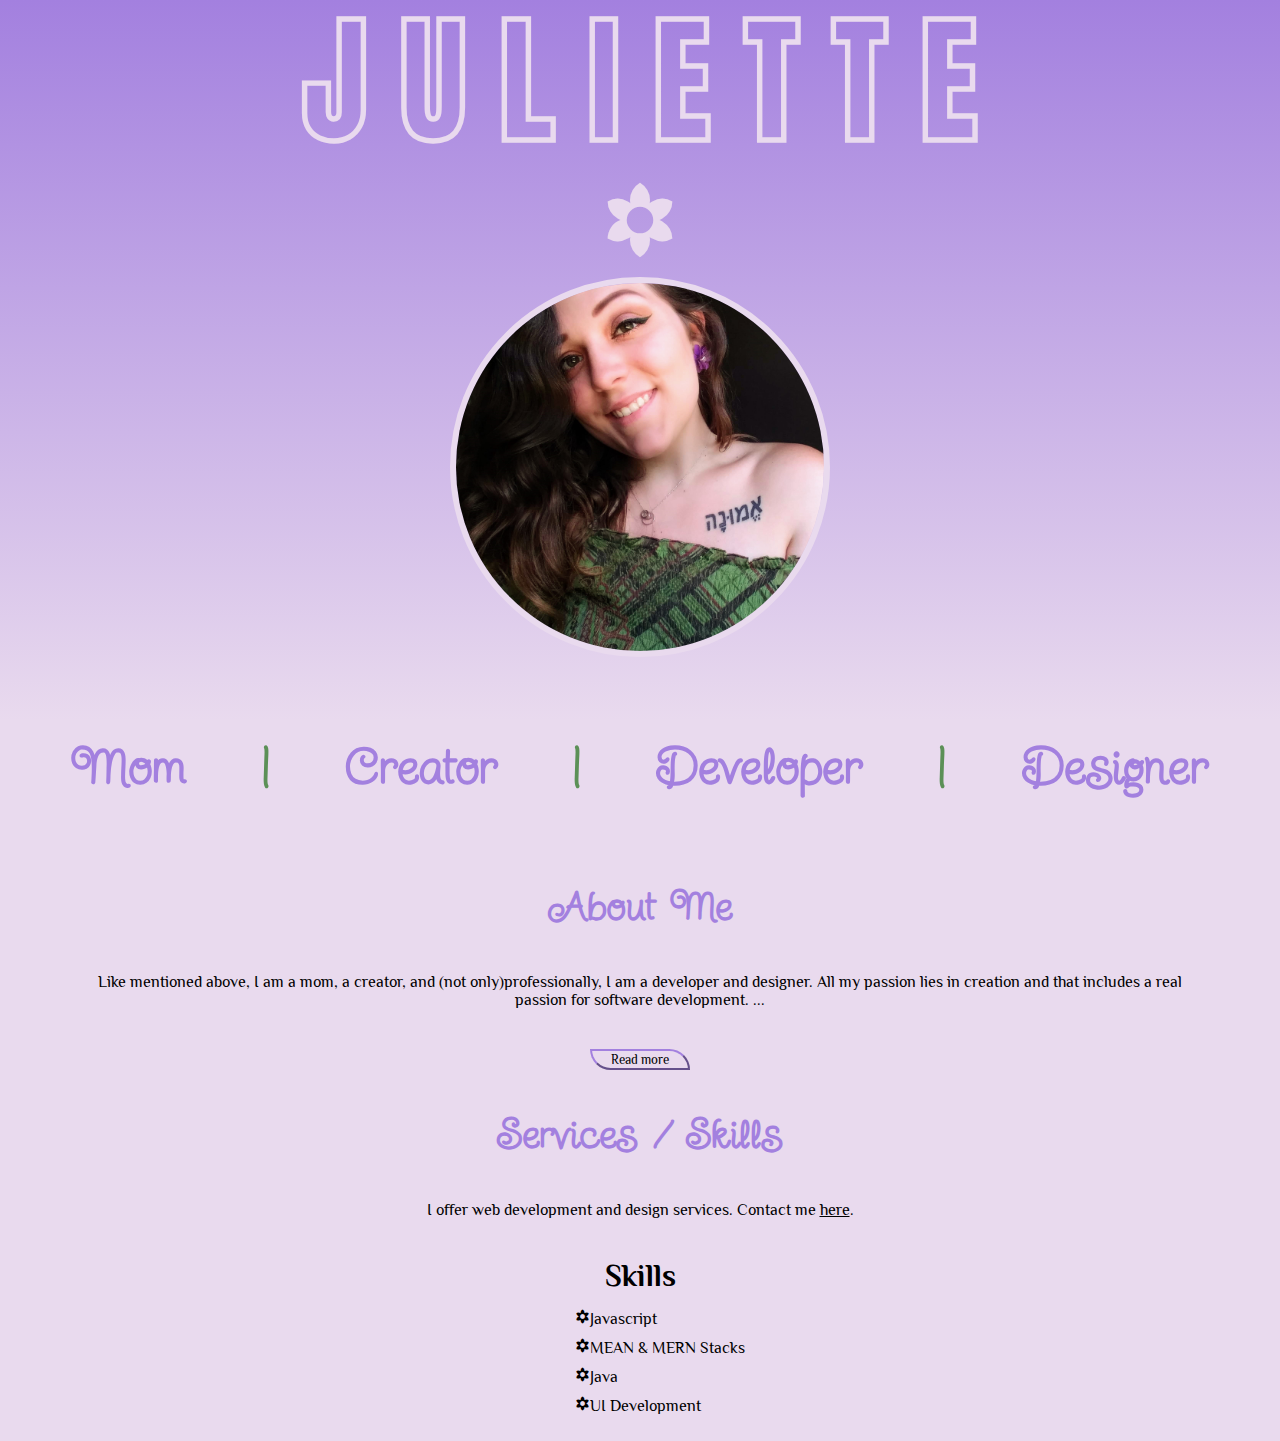
<file: index.html>
<!DOCTYPE html>
<html lang="en">
<head>
    <script src="https://code.jquery.com/jquery-2.1.1.min.js"></script>
    <script src="index.js"></script>
    <link rel="stylesheet" href="styles.css">
    <link rel="preconnect" href="https://fonts.googleapis.com">
    <link rel="preconnect" href="https://fonts.gstatic.com" crossorigin>
    <link href="https://fonts.googleapis.com/css2?family=Anton&display=swap" rel="stylesheet">
    <link href="https://fonts.googleapis.com/css2?family=Twinkle+Star&display=swap" rel="stylesheet">
    <link href="https://fonts.googleapis.com/css2?family=Philosopher&display=swap" rel="stylesheet">
    <link href="https://fonts.googleapis.com/icon?family=Material+Icons"
      rel="stylesheet">
    <meta charset="UTF-8">
    <meta http-equiv="X-UA-Compatible" content="IE=edge">
    <meta content="width=device-width, initial-scale=1" name="viewport" />
    <title>🌺 Juliette 🌺</title>
</head>
<body>
    <div class="name">
    <h1> J U L I E T T E </h1>
    </div>

    <div id="navigate">
  
            <div class="menu">
              <ul>
                <li>
                  <a>About</a>
                </li>
                <li>
                  <a href="/contact.html">Contact</a>
                </li>      
                <li>
                  <a href="/projects.html">Projects</a>
                </li>
              </ul>
            </div>
            
            <div class="toggle">
                <span class="material-icons" style="font-size:80px">
                    filter_vintage
            </span>
            </div>
          
        </div>

    <img src="images/portpic.jpg" class="me">
        
        <div class="titles">

            <h2>Mom</h2>
            <h2 class="lines">|</h2>
            <h2>Creator</h2>
            <h2 class="lines">|</h2>
            <h2>Developer</h2>
            <h2 class="lines">|</h2>
            <h2>Designer</h2>
    
        </div>

    <h3 class="headings">About Me</h3>

    <p>Like mentioned above, I am a mom, a creator, and (not only)professionally, I am a developer and designer. All my passion lies in creation and that includes a real passion for software development. <span id="dots">...</span></p>

    <div id="more">
        
    <p>I found myself going down the software development road when I realized I had to get serious about finding a career, not just a job. I wanted to do something that allowed me to be a mom at home, something that allowed me to bring my creativity to the workforce, and something I would really enjoy. This journey started with a self-taught title to go along with it, but then I attended a full-stack Javascript bootcamp. (Yep, I'm a bootcamp grad, and proud of it!) Saying that, I'm really interested in all aspects of development, front to back, but I have my niches (who doesn't?). I looove making things look nice(and accessible!), and I think that's just the creator in me, so you bet UI/UX design is right up my alley. Also, a total game nerd over here, so game development is an absolute dream. </p>

    <p>Other than creating software, I'm all about creating anything, really. I was in art starting from elementary school continuing through the rest of my education. I took two years of woodshop in middle school, not to mention doing the little wooden craft kits my whole life. I like to dabble with acrylics and have a couple "acrylic pour" paintings under my belt. I could probably go on with the list forever. If there's a creative outlet you can name, I'd enjoy it.</p>

    </div>

    <button onclick="readMore()" id="moreBtn" class="moreBtn">Read more</button>

    <h3 class="headings">Services / Skills</h3>

    <p>I offer web development and design services. Contact me <a href="/contact.html">here</a>.</p>

    <h4>Skills</h4>

    <div class="skills">

    <ul>
      <li><span class="material-icons" style="font-size:15px">
        filter_vintage
</span>Javascript</li>
      <li><span class="material-icons" style="font-size:15px">
        filter_vintage
</span>MEAN & MERN Stacks</li>
      <li><span class="material-icons" style="font-size:15px">
        filter_vintage
</span>Java</li>
<li><span class="material-icons" style="font-size:15px">
  filter_vintage
</span>UI Development</li>
    </ul>

   </div>
</body>
</html>
</file>
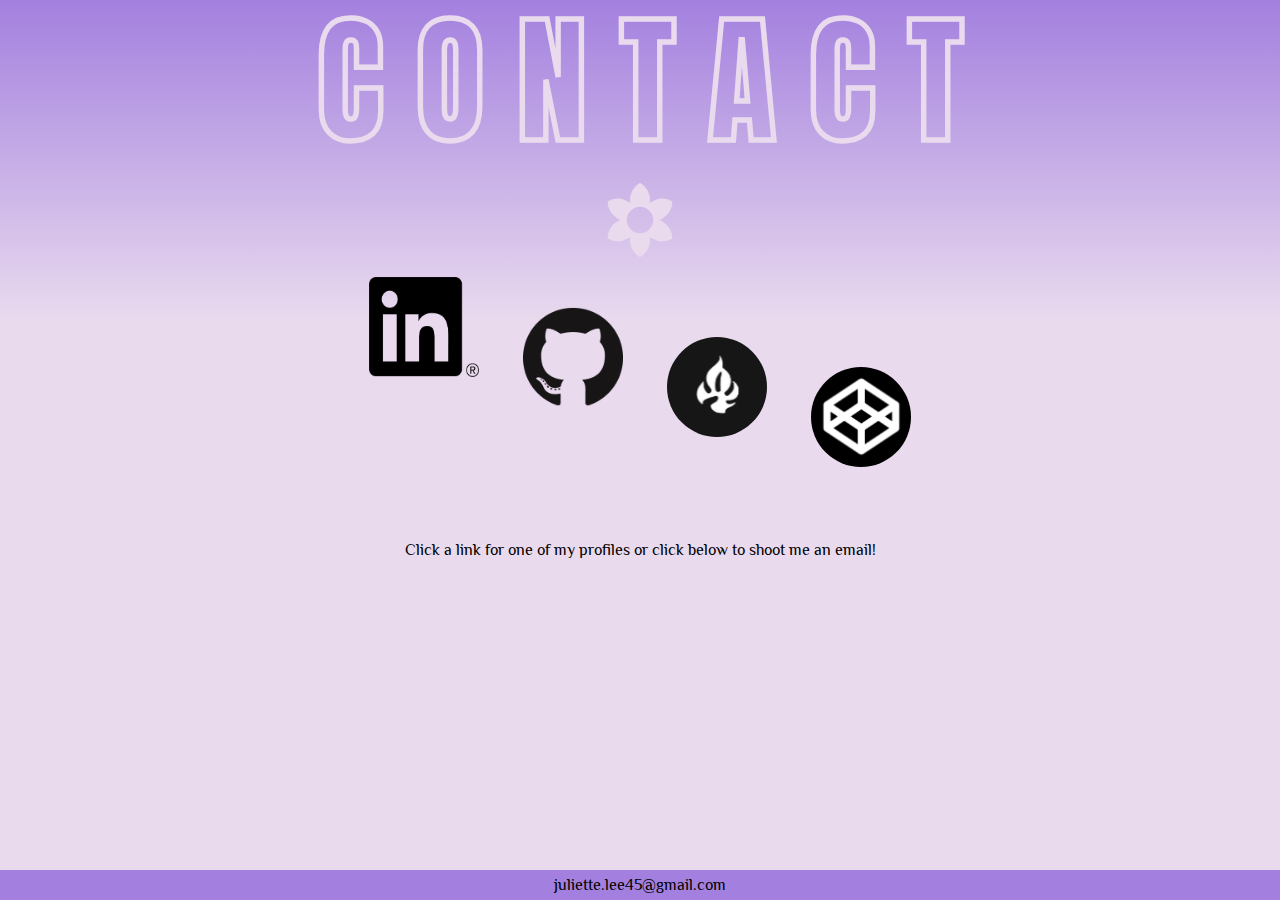
<file: contact.html>
<!DOCTYPE html>
<html lang="en">
<head>
    <script src="https://code.jquery.com/jquery-2.1.1.min.js"></script>
    <script src="index.js"></script>
    <link rel="stylesheet" href="styles.css">
    <link rel="preconnect" href="https://fonts.googleapis.com">
    <link rel="preconnect" href="https://fonts.gstatic.com" crossorigin>
    <link href="https://fonts.googleapis.com/css2?family=Anton&display=swap" rel="stylesheet">
    <link href="https://fonts.googleapis.com/css2?family=Twinkle+Star&display=swap" rel="stylesheet">
    <link href="https://fonts.googleapis.com/css2?family=Philosopher&display=swap" rel="stylesheet">
    <link href="https://fonts.googleapis.com/icon?family=Material+Icons"
      rel="stylesheet">
    <meta charset="UTF-8">
    <meta http-equiv="X-UA-Compatible" content="IE=edge">
    <meta content="width=device-width, initial-scale=1" name="viewport" />
    <title>🌺 Juliette 🌺</title>
</head>
<body>

  <div class="name">
    <h1> C O N T A C T </h1>
  </div>

  <div id="navigate" class="navigate">
  
    <div class="menu">
      <ul>
        <li>
          <a href="/index.html">About</a>
        </li>
        <li>
          <a href="/contact.html">Contact</a>
        </li>      
        <li>
          <a>Projects</a>
        </li>
      </ul>
    </div>
    
    <div class="toggle">
        <span class="material-icons" style="font-size:80px">
            filter_vintage
    </span>
    </div>
  
</div>

  <div class="logobox">
      
  <a href="https://www.linkedin.com/in/juliette-lee-72082b1b7/" target="_blank"><img src="/images/LI-In-Bug.png" class="logo1"></a>

  <a href="https://github.com/JulietteL14307" target="_blank"><img src="/images/GitHub-Mark-120px-plus.png" class="logo2"></a>
      
  <a href="https://www.catchafire.org/profiles/2121335/" target="_blank"><img src="/images/catchafire.png" class="logo3"></a>
        
  <a href="https://codepen.io/juliettel14307" target="_blank"><img src="images/codepenbox.png" class="logo4"></a>

  </div>

  <p class="contactp">Click a link for one of my profiles or click below to shoot me an email!</p>

  <footer>
      <p><a href="mailto:juliette.lee45@gmail.com">juliette.lee45@gmail.com</a></p>
  </footer>

</body>
</html>
</file>
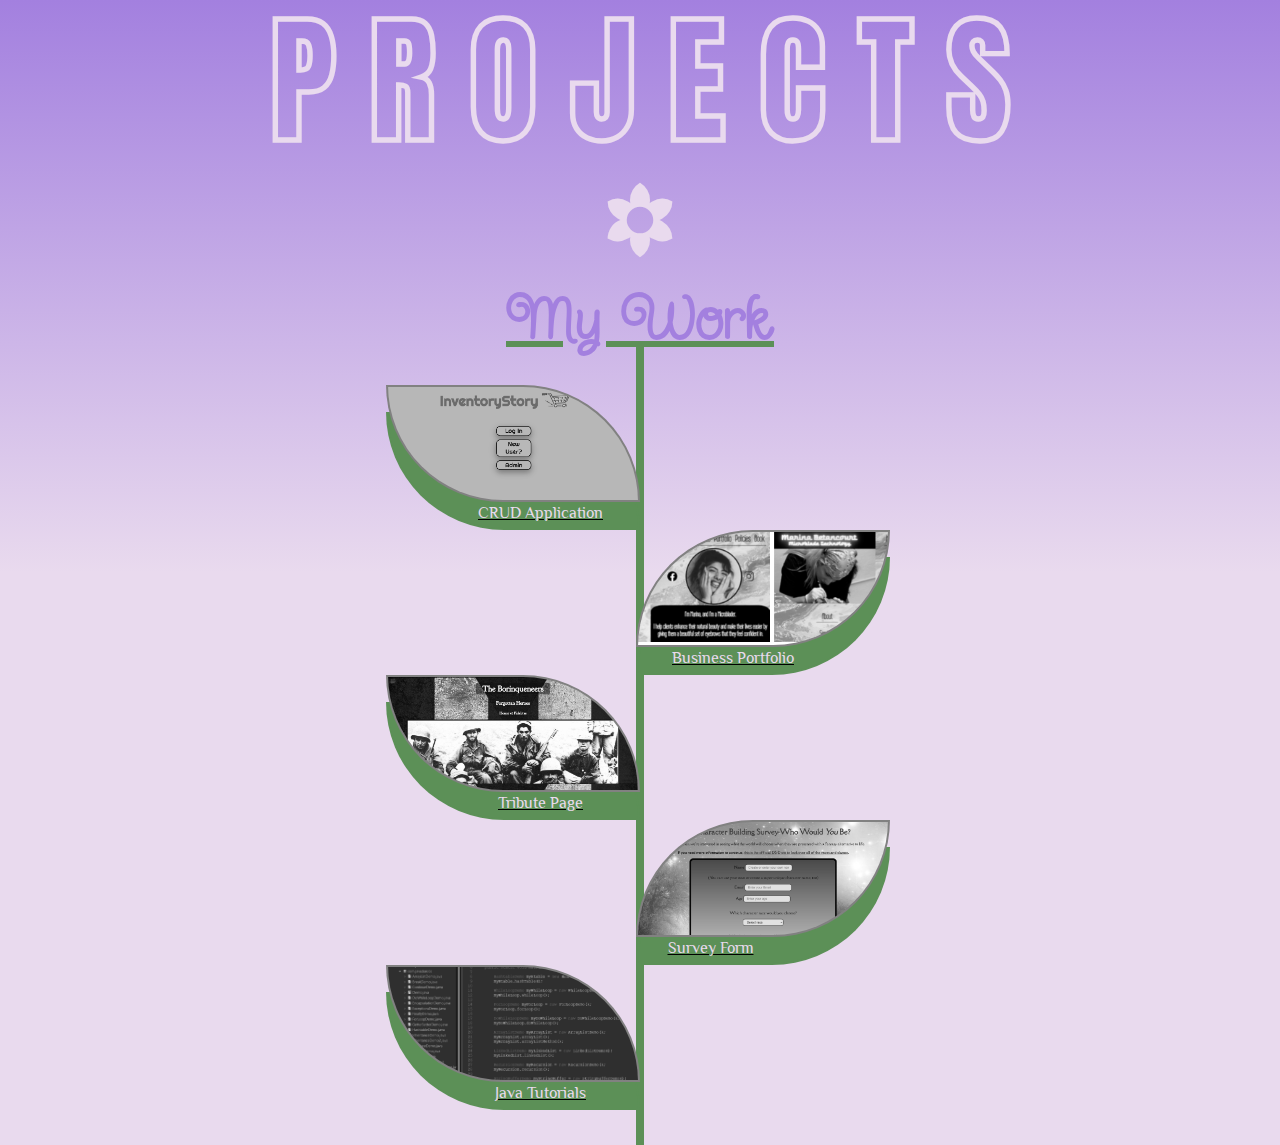
<file: projects.html>
<!DOCTYPE html>
<html lang="en">
<head>
    <script src="https://code.jquery.com/jquery-2.1.1.min.js"></script>
    <script src="index.js"></script>
    <link rel="stylesheet" href="styles.css">
    <link rel="preconnect" href="https://fonts.googleapis.com">
    <link rel="preconnect" href="https://fonts.gstatic.com" crossorigin>
    <link href="https://fonts.googleapis.com/css2?family=Anton&display=swap" rel="stylesheet">
    <link href="https://fonts.googleapis.com/css2?family=Philosopher&display=swap" rel="stylesheet">
    <link href="https://fonts.googleapis.com/css2?family=Twinkle+Star&display=swap" rel="stylesheet">
    <link href="https://fonts.googleapis.com/icon?family=Material+Icons"
      rel="stylesheet">
    <meta charset="UTF-8">
    <meta http-equiv="X-UA-Compatible" content="IE=edge">
    <meta content="width=device-width, initial-scale=1" name="viewport" />
    <title>🌺 Juliette 🌺</title>
</head>
<body>

    <div class="name">
        <h1 class="contact"> P R O J E C T S </h1>
    </div>

    <div id="navigate" class="navigate">
  
        <div class="menu">
      <ul>
        <li>
          <a href="/index.html">About</a>
        </li>
        <li>
          <a href="/contact.html">Contact</a>
        </li>      
        <li>
          <a href="/projects.html">Projects</a>
        </li>
      </ul>
        </div>
    
        <div class="toggle">
        <span class="material-icons" style="font-size:80px">
            filter_vintage
        </span>
        </div>
  
   </div>

   <h2 class="titles" id="title">My Work</h2>

   <div class="stalk">

   <div class="leaf1"></div>

   <div class="back1">
     <a href="https://github.com/JulietteL14307/callback-cats" target="_blank">
       <p>CRUD Application</p>
     </a>
   </div>

   <div class="leaf2"></div>

   <div class="back2">
     <a href="https://frosty-mirzakhani-5dd18f.netlify.app/" target="_blank">
      <p>Business Portfolio</p>
     </a>
   </div>

   <div class="leaf3"></div>

   <div class="back3">
    <a href="https://codepen.io/juliettel14307/pen/PoWVxzg" target="_blank">
      <p>Tribute Page</p>
    </a>
   </div>

   <div class="leaf4"></div>

   <div class="back4">
    <a href="https://codepen.io/juliettel14307/pen/xxgqEQM" target="_blank">
      <p>Survey Form</p>
    </a>
   </div>

   <div class="leaf5"></div>

   <div class="back5">
    <a href="https://github.com/JulietteL14307/BasicJavaDemos" target="_blank">
      <p>Java Tutorials</p>
    </a>
   </div>

   </div>

</body>
</html>
</file>
<file: styles.css>
* {
    -moz-box-sizing: border-box;
    -webkit-box-sizing: border-box;
    box-sizing: border-box;
}

body {
    text-align: center;
    font-family: 'Philosopher', sans-serif;
    background-color: #E9DAEE;
    background-image: linear-gradient(#A380DF, #E9DAEE, #E9DAEE);
    background-repeat: no-repeat;
    margin: 0;
    padding: 0;
}

.name {
    display: flex;
    align-content: center;
    justify-content: center;
    margin-top: 0px;
    margin-bottom: -100px;
}

h1 {
    font-family: 'Anton', sans-serif;
    font-size: 140px;
    background-image: url(https://images.unsplash.com/photo-1602294525148-c3d202338aa3?ixlib=rb-1.2.1&ixid=MnwxMjA3fDB8MHxwaG90by1wYWdlfHx8fGVufDB8fHx8&auto=format&fit=crop&w=435&q=80);
    -webkit-background-clip: text;
    -webkit-text-fill-color: transparent;
    -webkit-text-stroke-width: 1px;
    -webkit-text-stroke-color: #E9DAEE;
    margin-top: -25px;
}

.me {
    height: 380px;
    width: 380px;
    border-radius: 50%;
    border: 6px solid #E9DAEE;
}

.headings {
    font-family: 'Twinkle Star', cursive;
    color: #A380DF;
}

.titles {
    display: flex;
    justify-content: space-evenly;
    margin-top: 60px;
    font-family: 'Twinkle Star', cursive;
    color: #A380DF;
}

.lines {
    color: #5c9057;
}

h2 {
    font-size: 50px;
    margin-top: 15px;
    text-align: center;
}

#navigate {
    display: flex;
    justify-content: center;
    align-content: center;
}

#navigate .toggle {
    color: #E9DAEE;
    width: 80px;
    height: 80px;
    font-size: 35px;
    line-height: 65px;
    text-align: center;
    cursor: pointer;
  }
  
.menu {
    display: flex;
    overflow: hidden;
    width: 0;
    -moz-transition: width 0.7s ease-in;
    -o-transition: width 0.7s ease-in;
    -webkit-transition: width 0.7s ease-in;
    transition: width 0.7s ease-in;
  }

.menu ul {
    display: flex;
    justify-content: space-evenly;
    list-style: none;
    height: 65px;
    width: 100%;
  }

.menu ul li {
    display: inline-block;
  }

  a:active {
    color: #5c9057;
  }

.menu ul li a {
    height: 65px;
    line-height: 60px;
    font-size: 20px;
    font-weight: bold;
    text-transform: uppercase;
    text-decoration: none;
    -moz-transition:border-bottom 0.17s cubic-bezier(0.6, -0.28, 0.74, 0.05);
    -webkit-transition:border-bottom 0.17s cubic-bezier(0.6, -0.28, 0.74, 0.05);
    transition:border-bottom 0.17s cubic-bezier(0.6, -0.28, 0.74, 0.05);
  
  }

.menu ul li a:hover {
    cursor: pointer;
    border-bottom: 2px solid #5c9057;
  }

  a:link {
    color: black;
  }
  
  /* Handle Classes with JQuery */
.open {
    width: 562px;
    -moz-transition: width 0.4s linear;
    -webkit-transition: width 0.4s linear;
    transition: width 0.4s linear;
  }

.toggle.cancel {
    opacity: 0.85;
  }

.toggle.cancel:hover {
    opacity: 0.95;
  }

h3 {
    font-size: 40px;
}

#more {
  display: none;
}

.moreBtn {
  transition-duration: 0.4s;
  background-color: #E9DAEE;
  border-color: #A380DF;
  border-radius: 5px 300px 5px 300px;
  width: 100px;
  font-family: 'Philosopher', sans-serif;
}

.moreBtn:hover {
  background-color: #A380DF;
  color: #E9DAEE;
}

h4 {
    font-size: 30px;
}

p {
    margin: 40px 80px 40px 80px;
}

ul {
  list-style: none;
}

li {
  margin: 10px;
}

.skills {
  margin-top: -50px;
  display: flex;
  align-items: center;
  justify-content: center;
  text-align: left;
}

.logo1 {
  height: 100px;
  width: 110px;
  margin: 0px 20px 80px 20px;
  filter: brightness(0%);
  position: relative;
  -webkit-animation: floatBubble 2s;
  animation-fill-mode: forwards;
}

.logo1:hover {
  height: 150px;
  width: 160px;
}

.logo2 {
  height: 100px;
  width: 100px;
  margin: 0px 20px 50px 20px;
  position: relative;
  -webkit-animation: floatBubble 2s;
  animation-fill-mode: forwards
}

.logo2:hover {
  height: 150px;
  width: 150px;
}

.logo3 {
  height: 100px;
  width: 100px;
  border-radius: 50%;
  margin: 0px 20px 20px 20px;
  filter: grayscale(100%);
  position: relative;
  -webkit-animation: floatBubble 2s;
  animation-fill-mode: forwards
}

.logo3:hover {
  height: 150px;
  width: 150px;
}

.logo4 {
  height: 100px;
  width: 100px;
  border-radius: 50%;
  margin: 0px 20px -10px 20px;
  position: relative;
  -webkit-animation: floatBubble 2s;
  animation-fill-mode: forwards
}

.logo4:hover {
  height: 150px;
  width: 150px;
}

@-webkit-keyframes floatBubble{
  0%{
        top:0;
        -webkit-animation-timing-function: ease-in;
  }

  33% {
      top: 50px;
      -webkit-animation-timing-function: ease-out;
  }

  66% {
        top:0;
        -webkit-animation-timing-function: ease-in;
   }

  100% {
        top:0px;
        -webkit-animation-timing-function: ease-in;
   }
}

.contactp {
  padding: 40px;
}

footer {
  text-align: center;
  background-color: #A380DF;
  height: 30px;
  display: flex;
  justify-content: center;
  align-items: center;
  position: absolute;
  bottom: 0;
  width: 100%;
}

footer a {
  color: #E9DAEE;
  text-decoration: none;
}

footer a:hover {
  color: black;
}

#title {
  text-decoration: underline;
  text-decoration-color: #5c9057;
  margin-top: 5px;
  margin-bottom: -14px;
  font-size: 60px;
}

.stalk {
	width: 8px;
	height: 800px;
	background-color: #5c9057;
  margin: 0 auto;
}

.leaf1, .leaf3, .leaf5, .back1, .back3, .back5 {
  width: 254px;
  height: 117.5px;
  background-color: #5c9057;
  border: 2px solid #5c9057;
	border-bottom-left-radius: 200px;
	border-top-right-radius: 200px;
  position: relative;
  left: -250px;
  z-index: 2;
}

.leaf2, .leaf4, .back2, .back4 {
  width: 254px;
  height: 117.5px;
  background-color: #5c9057;
  border: 2px solid #5c9057;
	border-bottom-right-radius:200px;
	border-top-left-radius:200px;
  position: relative;
  left: 0px;
  z-index: 2;
}

.leaf1 {
  background-image: url("/images/invstory1.png");
  background-size: 90%;
  background-position: center center;
  filter: grayscale(100%);
  bottom: -40px;
}

.leaf2 {
  background-image: url("/images/rinas.png");
  background-size: 90%;
  background-position: center top;
  filter: grayscale(100%);
  bottom: 50px;
}

.leaf3 {
  background-image: url("/images/boris.png");
  background-size: 100%;
  background-position: center top;
  filter: grayscale(100%);
  bottom: 140px;
}

.leaf4 {
  background-image: url("/images/d&d.png");
  background-size: 110%;
  background-position: center top;
  filter: grayscale(100%);
  bottom: 230px;
}

.leaf5 {
  background-image: url("/images/java.png");
  background-size: 100%;
  filter: grayscale(100%);
  bottom: 320px;
}

.back1, .back2, .back3, .back4, .back5 {
  z-index: 1;
}

.back1 {
    bottom: 50px;
}

.back1 p {
  font-size: 16px;
  margin-top: 90px;
  width: 145px;
  color: #E9DAEE;
}

.back2 {
  bottom: 140px;
}

.back2 p {
  font-size: 16px;
  margin-top: 90px;
  margin-left: -30px;
  width: 250px;
  color: #E9DAEE;
}

.back3 {
  bottom: 230px;
}

.back3 p {
  font-size: 16px;
  margin-top: 90px;
  width: 145px;
  color: #E9DAEE;
}

.back4 {
  bottom: 320px;
}

.back4 p {
  font-size: 16px;
  margin-top: 90px;
  margin-left: 0px;
  width: 145px;
  color: #E9DAEE;
}

.back5 {
  bottom: 410px;
}

.back5 p {
  font-size: 16px;
  margin-top: 90px;
  width: 145px;
  color: #E9DAEE;
}

@media only screen and (max-width: 680px) {

  body {
    background-image: linear-gradient(#A380DF, #E9DAEE, #E9DAEE, #E9DAEE);
    background-size: cover;
  }

  h1 {
    font-size: 70px;
    margin-top: 20px;
  }

  #navigate {
    margin-top: 50px;
  }

  .menu ul li a {
    font-size: 17px;
  }

  .me {
    width: 280px;
    height: 280px;
    border-width: 4px;
  }

  h2 {
    font-size: 25px;
    margin-top: -50px;
  }

  p {
    margin: 15px;
  }

  .contact {
    margin-bottom: 100px;
  }

  .navigate span {
    color: #A380DF;
  }

  .navigate {
    margin-bottom: 40px;
  }

  .logo1 {
    height: 40px;
    width: 50px;
    margin-bottom: 0;
  }

  .logo2 {
    height: 40px;
    width: 40px;
    margin-bottom: 0;
  }

  .logo3 {
    height: 40px;
    width: 40px;
    margin-bottom: 0;
  }

  .logo4 {
    height: 40px;
    width: 40px;
    margin-bottom: 0;
  }

  .contactp {
    margin-top: 50px;
  }

  #title {
    font-size: 50px;
  }

  .leaf1, .leaf2, .leaf3, .leaf4, .leaf5, .back1, .back2, .back3, .back4, .back5 {
    height: 88px;
    width: 191px;
  }

  .leaf1, .leaf3, .leaf5, .back1, .back3, .back5 {
    left: -183px;
  }

  .back1 {
    bottom: 30px;
  }

  .back1 p {
    margin-top: 65px;
    margin-left: 48px;
  }

  .back2 {
    bottom: 120px;
  }

  .back2 p {
    margin-top: 65px;
    margin-left: -58px;
  }

  .back3 {
    bottom: 210px;
  }

  .back3 p {
    margin-top: 65px;
    margin-left: 62px;
  }

  .back4 {
    bottom: 300px;
  }

  .back4 p {
    margin-top: 65px;
    margin-left: -25px;
  }

  .back5 {
    bottom: 390px;
  }

  .back5 p {
    margin-top: 65px;
    margin-left: 62px;
  }

  .stalk {
    height: 630px;
  }

}
</file>
